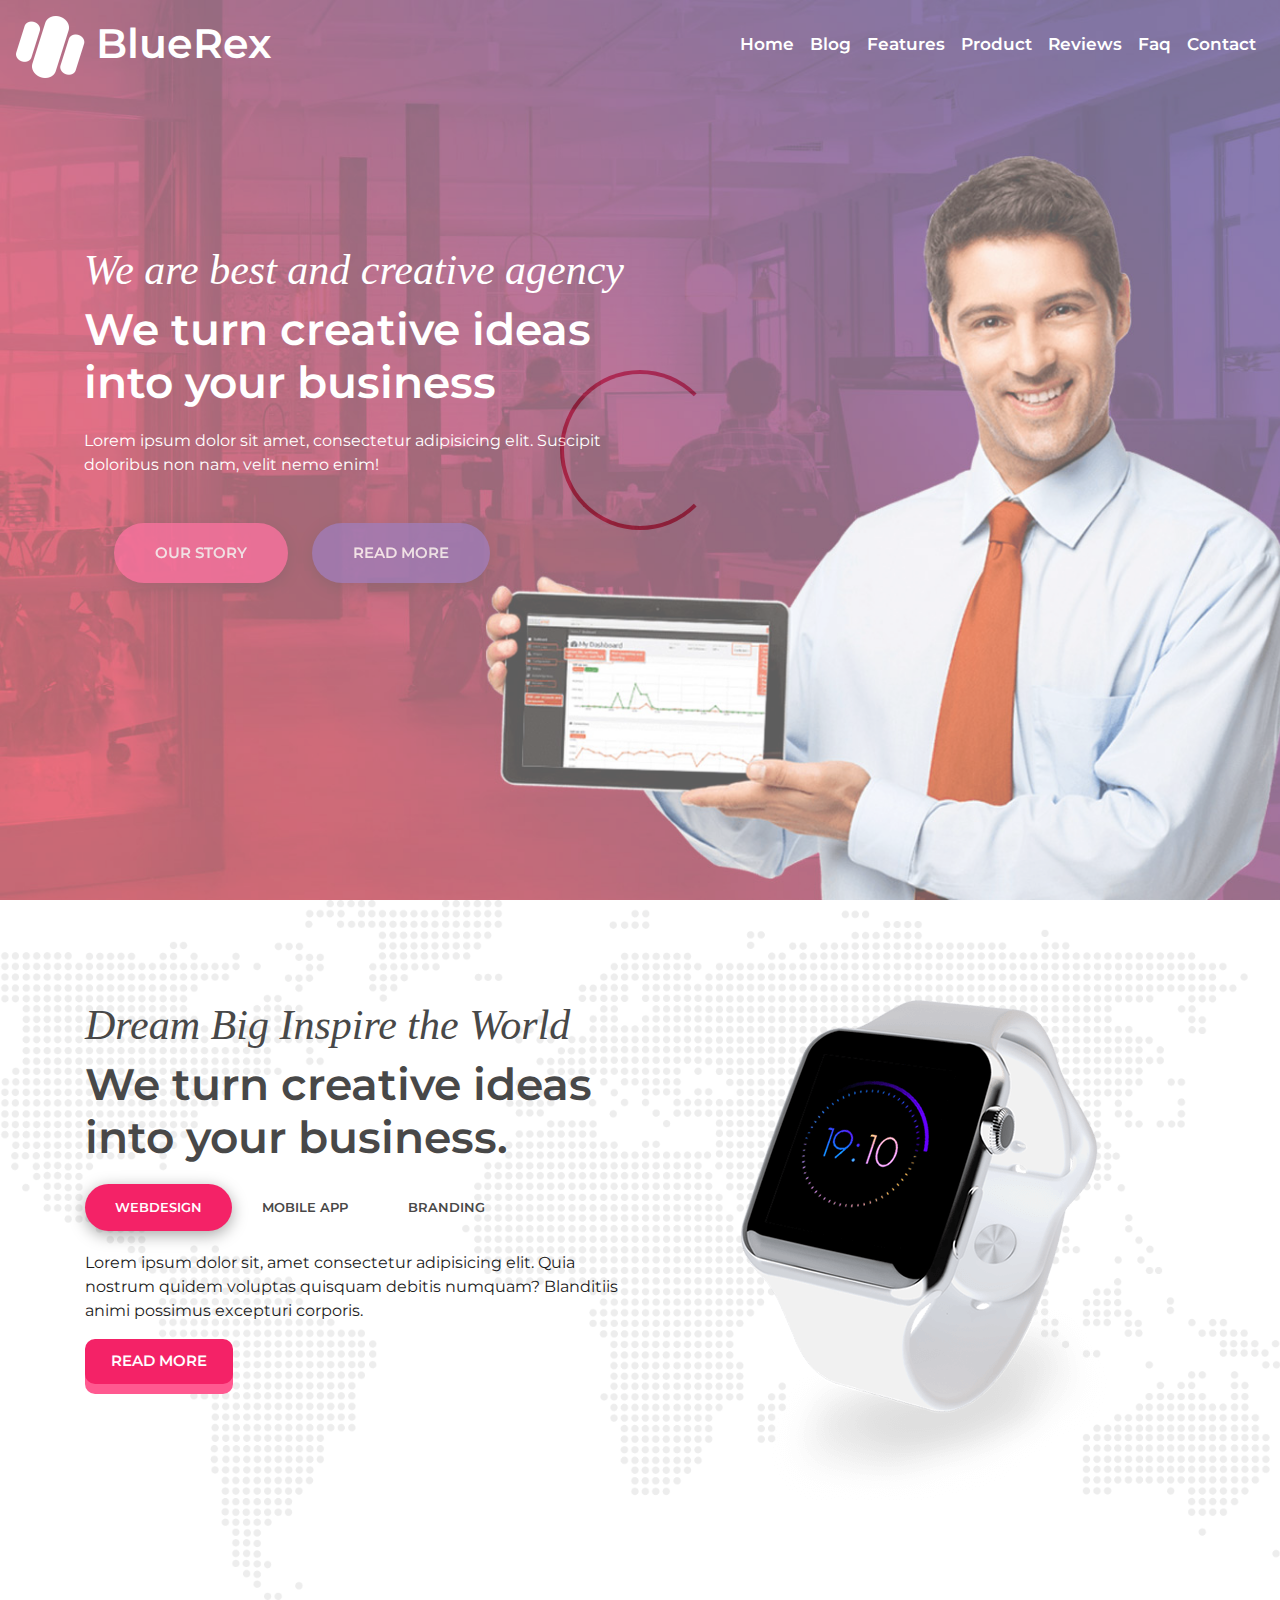
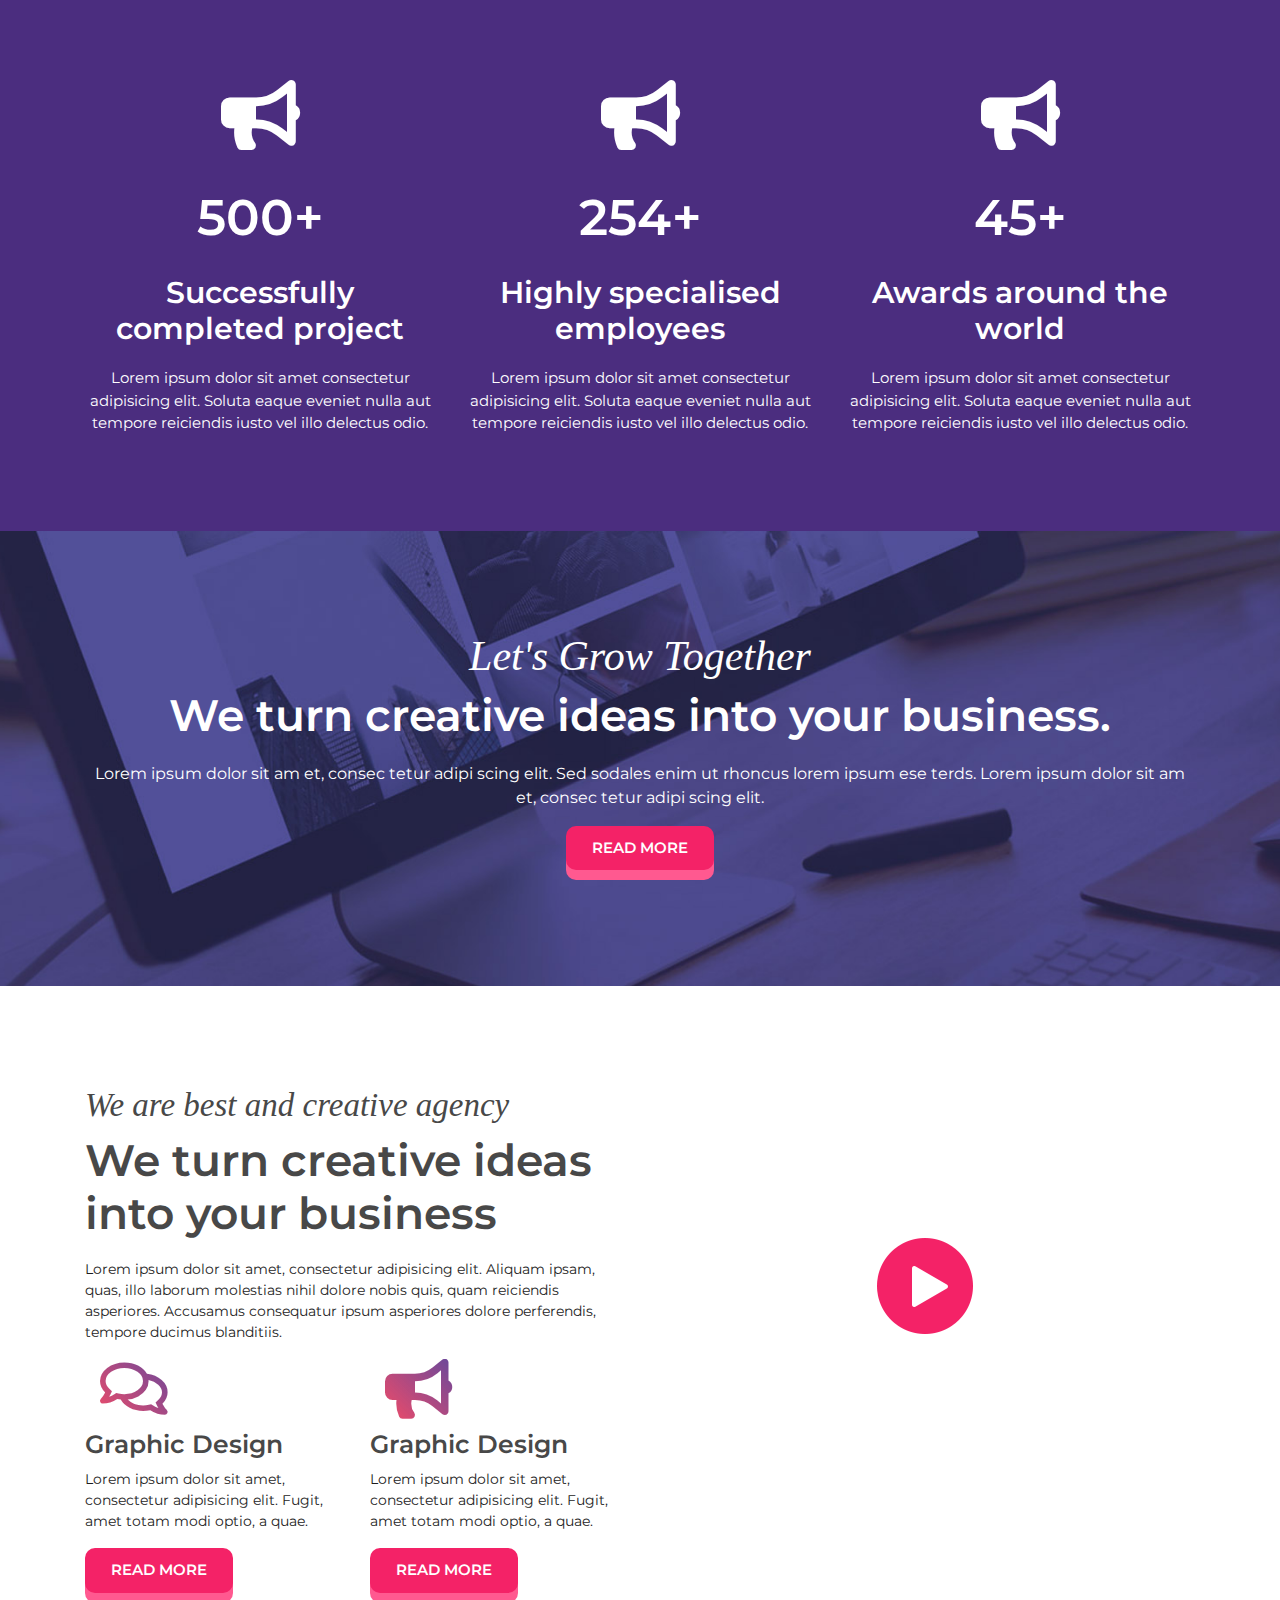
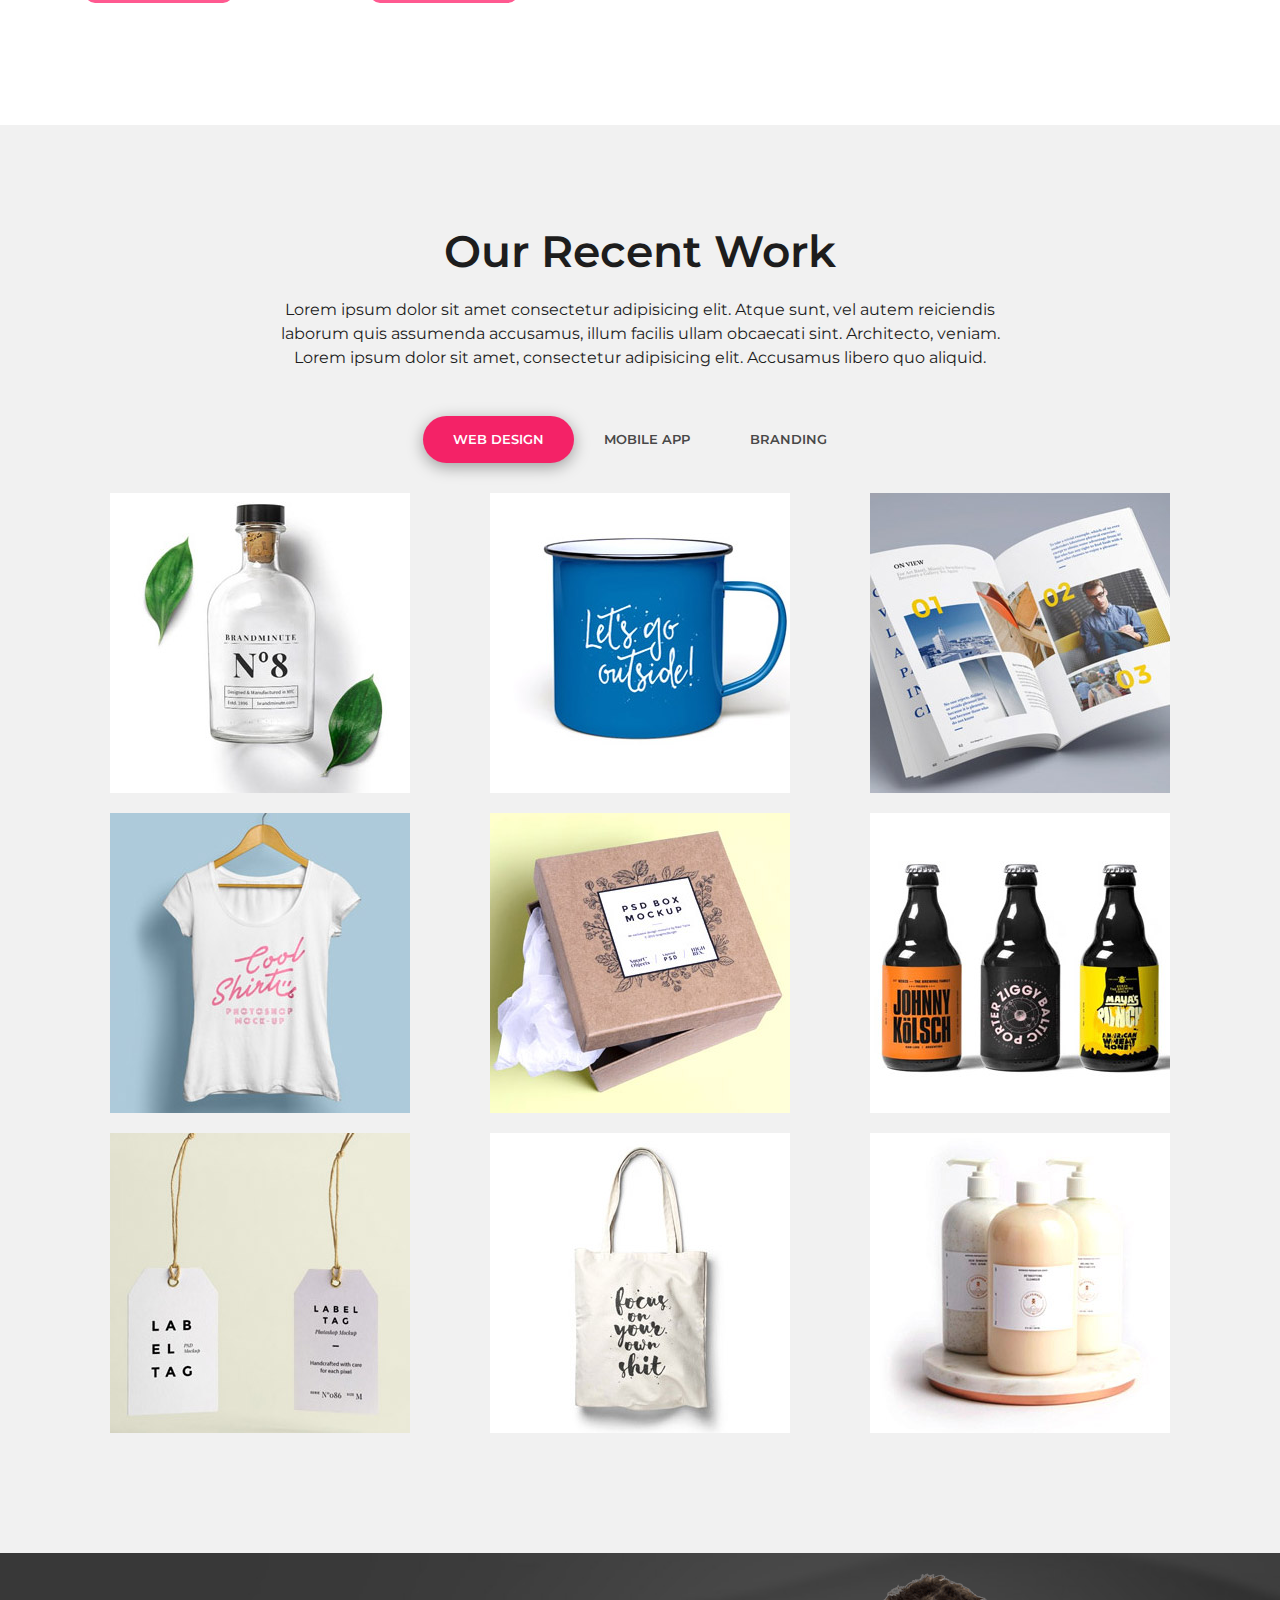
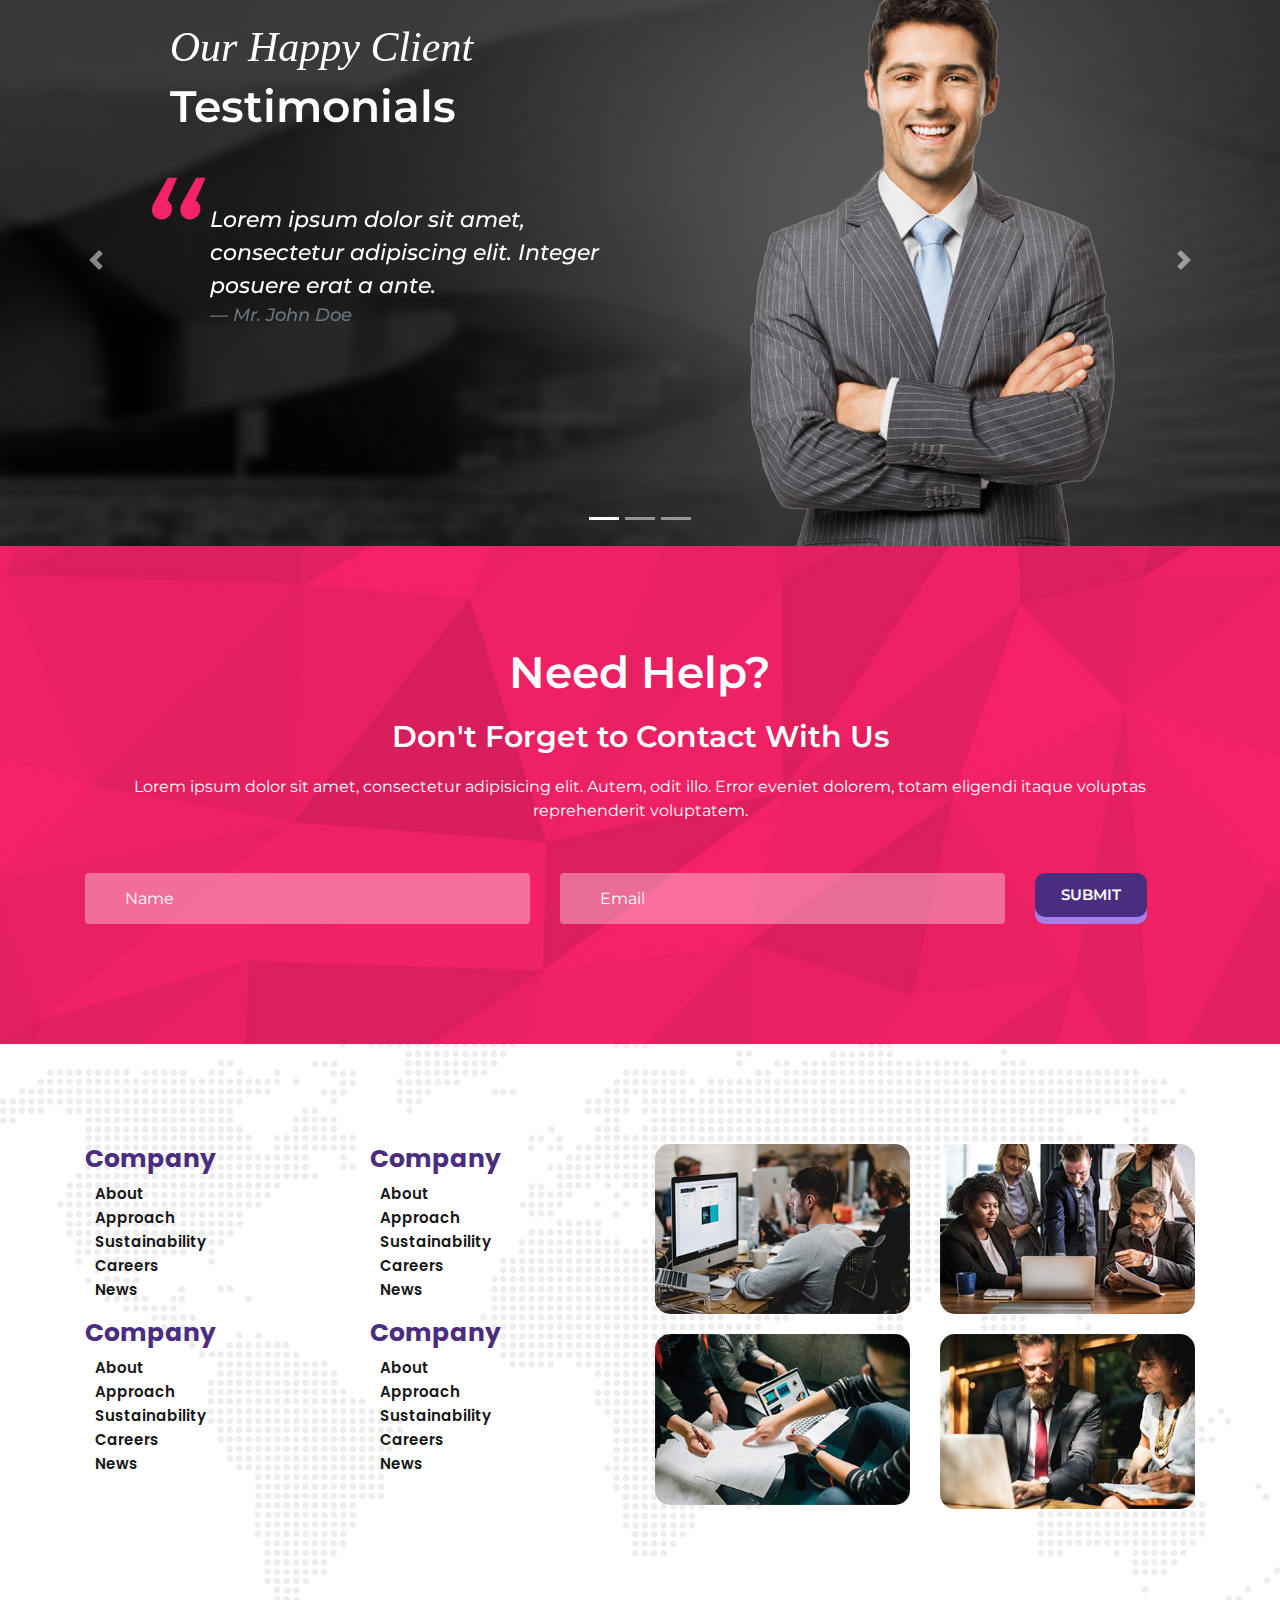
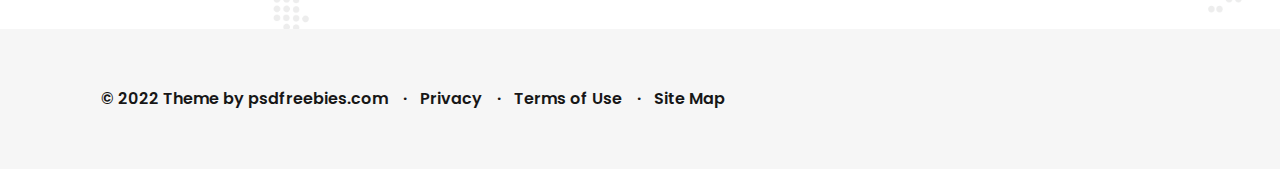
<file: index.html>
<!doctype html>
<html lang="en">

<head>
    <meta charset="utf-8">
    <meta name="viewport" content="width=device-width, initial-scale=1, shrink-to-fit=no">
    <link
        href="https://fonts.googleapis.com/css?family=Montserrat:300,400,600,700|Poppins:600,700&display=swap&subset=cyrillic"
        rel="stylesheet">
    <link rel="stylesheet" href="bootstrap/css/bootstrap.min.css">
    <link rel="stylesheet" href="FontAwesome/5.11.2/css/all.min.css">
    <style>
        .preloader {
            position: fixed;
            top: 0;
            left: 0;
            right: 0;
            bottom: 0;
            z-index: 9999;
            background-color: #fefefe;
        }
    </style>
    <link rel="stylesheet" href="css/baguetteBox.min.css">
    <link rel="stylesheet" href="css/style.css">
    <title>BlueRex</title>
</head>

<body>

    <div class="preloader d-flex justify-content-center align-items-center">
        <div class="spinner-border text-danger" style="width: 10rem; height: 10rem;" role="status">
            <span class="sr-only">Loading...</span>
        </div>
    </div>

    <button class="scrollToTop"><i class="fas fa-angle-up"></i></button>
    
    <header class="main-header">
        <nav class="navbar navbar-expand-lg">
            <a class="navbar-brand" href="index.html">
                <img src="img/logo.png" alt=""> BlueRex
            </a>
            <button class="navbar-toggler" type="button" data-toggle="collapse" data-target="#navbarSupportedContent"
                aria-controls="navbarSupportedContent" aria-expanded="false" aria-label="Toggle navigation">
                <i class="fas fa-bars"></i>
            </button>
    
            <div class="collapse navbar-collapse" id="navbarSupportedContent">
                <ul class="navbar-nav ml-auto">
                    <li class="nav-item"><a class="nav-link" href="index.html">Home</a></li>
                    <li class="nav-item"><a class="nav-link" href="blog.html">Blog</a></li>
                    <li class="nav-item"><a class="nav-link" href="#">Features</a></li>
                    <li class="nav-item"><a class="nav-link" href="#">Product</a></li>
                    <li class="nav-item"><a class="nav-link" href="#">Reviews</a></li>
                    <li class="nav-item"><a class="nav-link" href="#">Faq</a></li>
                    <li class="nav-item"><a class="nav-link" href="#">Contact</a></li>
                </ul>
            </div>
        </nav>
    
        <div class="main-header-text">
            <h3>We are best and creative agency</h3>
            <h4>We turn creative ideas into your business</h4>
            <p>Lorem ipsum dolor sit amet, consectetur adipisicing elit. Suscipit doloribus non nam, velit nemo enim!</p>
            <div class="main-header-buttons">
                <button type="button" class="btn btn-pink rounded-pill">Our story</button>
                <button type="button" class="btn btn-violet rounded-pill">Read more</button>
            </div>
        </div>
        <!-- /.main-header-text -->
    </header>
    <!-- /.main-header -->

    <section class="section-watch section-tabs">
        <div class="container">
            <div class="row">
                <div class="col-lg-6 mb-5">
                    <h3>Dream Big Inspire the World</h3>
                    <h4>We turn creative ideas
                    into your business.</h4>
                    <ul class="nav nav-pills" id="myTab" role="tablist">
                        <li class="nav-item">
                            <a class="nav-link active rounded-pill" id="webdesign-tab" data-toggle="tab" href="#webdesign" role="tab" aria-controls="webdesign"
                                aria-selected="true">Webdesign</a>
                        </li>
                        <li class="nav-item">
                            <a class="nav-link rounded-pill" id="mobileapp-tab" data-toggle="tab" href="#mobileapp" role="tab" aria-controls="mobileapp"
                                aria-selected="false">Mobile app</a>
                        </li>
                        <li class="nav-item">
                            <a class="nav-link rounded-pill" id="branding-tab" data-toggle="tab" href="#branding" role="tab" aria-controls="branding"
                                aria-selected="false">Branding</a>
                        </li>
                    </ul>
                    <div class="tab-content" id="myTabContent">
                        <div class="tab-pane fade show active" id="webdesign" role="tabpanel" aria-labelledby="webdesign-tab"><p>Lorem ipsum dolor sit, amet consectetur adipisicing elit. Quia nostrum quidem voluptas quisquam debitis numquam? Blanditiis animi possimus excepturi corporis.</p>
                        <p><a href="" class="btn btn-pink btn-shadow">Read more</a></p>
                    </div>
                        <div class="tab-pane fade" id="mobileapp" role="tabpanel" aria-labelledby="mobileapp-tab">
                            <p>Lorem ipsum dolor sit, amet consectetur adipisicing elit. Quia nostrum quidem voluptas quisquam debitis numquam?
                            Blanditiis animi possimus excepturi corporis.</p>
                            <p><a href="" class="btn btn-pink btn-shadow">Read more</a></p>
                        </div>
                        <div class="tab-pane fade" id="branding" role="tabpanel" aria-labelledby="branding-tab">
                            <p>Lorem ipsum dolor sit, amet consectetur adipisicing elit. Quia nostrum quidem voluptas quisquam debitis numquam?
                            Blanditiis animi possimus excepturi corporis.</p>
                            <p><a href="" class="btn btn-pink btn-shadow">Read more</a></p>
                        </div>
                    </div>
                </div>
                <!-- /.col-md-6 -->

                <div class="col-lg-6 text-center">
                    <img src="img/watch.png" alt="">
                </div>
                <!-- /.col-md-6 -->
            </div>
        </div>
    </section>
    <!-- /.section-watch -->

    <section class="section-progress text-center">
        <div class="container">
            <div class="row">
                <div class="col-md-4 progress-item">
                    <div><i class="fas fa-bullhorn"></i></div>
                    <div class="num">500+</div>
                    <h4><span>Successfully</span> completed project</h4>
                    <p>Lorem ipsum dolor sit amet consectetur adipisicing elit. Soluta eaque eveniet nulla aut tempore reiciendis iusto vel illo delectus odio.</p>
                </div>
                <!-- /.col-md-4 progress-item -->
                <div class="col-md-4 progress-item">
                    <div><i class="fas fa-bullhorn"></i></div>
                    <div class="num">254+</div>
                    <h4><span>Highly</span> specialised employees</h4>
                    <p>Lorem ipsum dolor sit amet consectetur adipisicing elit. Soluta eaque eveniet nulla aut tempore reiciendis iusto
                        vel illo delectus odio.</p>
                </div>
                <!-- /.col-md-4 progress-item -->
                <div class="col-md-4 progress-item">
                    <div><i class="fas fa-bullhorn"></i></div>
                    <div class="num">45+</div>
                    <h4><span>Awards</span> around the world</h4>
                    <p>Lorem ipsum dolor sit amet consectetur adipisicing elit. Soluta eaque eveniet nulla aut tempore reiciendis iusto
                        vel illo delectus odio.</p>
                </div>
                <!-- /.col-md-4 progress-item -->
            </div>
        </div>
    </section>
    <!-- /.section-progress -->

    <section class="section-lets text-center">
        <div class="container">
            <div class="row">
                <div class="col-md-12">
                    <h3>Let's Grow Together</h3>
                    <h4>We turn creative ideas into your business.</h4>
                    <p>Lorem ipsum dolor sit am et, consec tetur adipi scing elit. Sed sodales enim ut rhoncus lorem ipsum ese terds. Lorem
                    ipsum dolor sit am et, consec tetur adipi scing elit.</p>
                    <p><a href="" class="btn btn-pink btn-shadow">Read more</a></p>
                </div>
            </div>
        </div>
    </section>
    <!-- /.section-lets text-center -->

    <section class="section-design">
        <div class="container">
            <div class="row">
                <div class="col-lg-6">
                    <h3>We are best and creative agency</h3>
                    <h4>We turn creative ideas into your business</h4>
                    <p>Lorem ipsum dolor sit amet, consectetur adipisicing elit. Aliquam ipsam, quas, illo laborum molestias
                        nihil dolore nobis quis, quam reiciendis asperiores. Accusamus consequatur ipsum asperiores dolore
                        perferendis, tempore ducimus blanditiis.</p>
                    <div class="row">
                        <div class="col-md-6 mb-3">
                            <span><i class="far fa-comments"></i></span>
                            <h2>Graphic Design</h2>
                            <p>Lorem ipsum dolor sit amet, consectetur adipisicing elit. Fugit, amet totam modi optio, a
                                quae.</p>
                            <p><a href="#" class="btn btn-pink btn-shadow">Read more</a></p>
                        </div>
                        <!-- /.col-md-6 -->
                        <div class="col-md-6 mb-3">
                            <span><i class="fas fa-bullhorn"></i></span>
                            <h2>Graphic Design</h2>
                            <p>Lorem ipsum dolor sit amet, consectetur adipisicing elit. Fugit, amet totam modi optio, a
                                quae.</p>
                            <p><a href="#" class="btn btn-pink btn-shadow">Read more</a></p>
                        </div>
                        <!-- /.col-md-6 -->
                    </div>
                    <!-- /.row -->
                </div>
                <!-- /.col-lg-6 -->
                <div class="col-lg-6">
                    <div class="embed-responsive embed-responsive-16by9 mt-5">
                        <iframe width="853" height="480" id="videoPlayer"
                            src="https://www.youtube.com/embed/KlVvTofZn7I?enablejsapi=1&amp;html5=1&amp;rel=0&amp;controls=0&amp;showinfo=0"
                            frameborder="0" allowfullscreen=""></iframe>
                        <div id="videoPlayBtn"></div></div>
                    </div>
                </div>
                <!-- /.col-lg-6 -->
            </div>
        </div>
    </section>
    <!-- /.section-design -->

    <section class="section-work section-tabs">
        <div class="container">
            <div class="row">
                <div class="col-md-8 offset-md-2 text-center">
                    <h4>Our Recent Work</h4>
                    <p>Lorem ipsum dolor sit amet consectetur adipisicing elit. Atque sunt, vel autem reiciendis laborum quis assumenda accusamus, illum facilis ullam obcaecati sint. Architecto, veniam. Lorem ipsum dolor sit amet, consectetur adipisicing elit. Accusamus libero quo aliquid.</p>
                </div>
                <!-- /.col-md-8 offset-md-2 text-center -->
                <div class="col-md-12">
                    <ul class="nav nav-pills justify-content-center" id="myTab-gallery" role="tablist">
                        <li class="nav-item">
                            <a class="nav-link active rounded-pill" id="webdesign-tab2" data-toggle="tab" href="#webdesign2" role="tab"
                                aria-controls="webdesign2" aria-selected="true">Web design</a>
                        </li>
                        <li class="nav-item">
                            <a class="nav-link rounded-pill" id="mobileapp-tab2" data-toggle="tab" href="#mobileapp2" role="tab"
                                aria-controls="mobileapp2" aria-selected="false">Mobile App</a>
                        </li>
                        <li class="nav-item">
                            <a class="nav-link rounded-pill" id="branding-tab2" data-toggle="tab" href="#branding2" role="tab"
                                aria-controls="branding2" aria-selected="false">Branding</a>
                        </li>
                    </ul>
                    <div class="tab-content" id="myTabContent">
                        <div class="tab-pane fade show active" id="webdesign2" role="tabpanel" aria-labelledby="webdesign-tab2">
                            <div class="gallery text-center row">
                                <div class="col-sm-4 gallery-item">
                                    <a href="img/gallery/1.jpg">
                                        <img src="img/gallery/1_s.jpg" alt="" srcset="">
                                    </a>
                                </div>
                                <div class="col-sm-4 gallery-item">
                                    <a href="img/gallery/2.jpg">
                                        <img src="img/gallery/2_s.jpg" alt="" srcset="">
                                    </a>
                                </div>
                                <div class="col-sm-4 gallery-item">
                                    <a href="img/gallery/3.jpg">
                                        <img src="img/gallery/3_s.jpg" alt="" srcset="">
                                    </a>
                                </div>
                                <div class="col-sm-4 gallery-item">
                                    <a href="img/gallery/4.jpg">
                                        <img src="img/gallery/4_s.jpg" alt="" srcset="">
                                    </a>
                                </div>
                                <div class="col-sm-4 gallery-item">
                                    <a href="img/gallery/5.jpg">
                                        <img src="img/gallery/5_s.jpg" alt="" srcset="">
                                    </a>
                                </div>
                                <div class="col-sm-4 gallery-item">
                                    <a href="img/gallery/6.jpg">
                                        <img src="img/gallery/6_s.jpg" alt="" srcset="">
                                    </a>
                                </div>
                                <div class="col-sm-4 gallery-item">
                                    <a href="img/gallery/7.jpg">
                                        <img src="img/gallery/7_s.jpg" alt="" srcset="">
                                    </a>
                                </div>
                                <div class="col-sm-4 gallery-item">
                                    <a href="img/gallery/8.jpg">
                                        <img src="img/gallery/8_s.jpg" alt="" srcset="">
                                    </a>
                                </div>
                                <div class="col-sm-4 gallery-item">
                                    <a href="img/gallery/9.jpg">
                                        <img src="img/gallery/9_s.jpg" alt="" srcset="">
                                    </a>
                                </div>
                            </div>
                            <!-- /.gallery text-center row -->
                        </div>
                        <div class="tab-pane fade" id="mobileapp2" role="tabpanel" aria-labelledby="mobileapp-tab2">
                            <div class="gallery text-center row">
                                <div class="col-sm-4 gallery-item">
                                    <a href="img/gallery/4.jpg">
                                        <img src="img/gallery/4_s.jpg" alt="" srcset="">
                                    </a>
                                </div>
                                <div class="col-sm-4 gallery-item">
                                    <a href="img/gallery/5.jpg">
                                        <img src="img/gallery/5_s.jpg" alt="" srcset="">
                                    </a>
                                </div>
                                <div class="col-sm-4 gallery-item">
                                    <a href="img/gallery/6.jpg">
                                        <img src="img/gallery/6_s.jpg" alt="" srcset="">
                                    </a>
                                </div>
                                <div class="col-sm-4 gallery-item">
                                    <a href="img/gallery/1.jpg">
                                        <img src="img/gallery/1_s.jpg" alt="" srcset="">
                                    </a>
                                </div>
                                <div class="col-sm-4 gallery-item">
                                    <a href="img/gallery/2.jpg">
                                        <img src="img/gallery/2_s.jpg" alt="" srcset="">
                                    </a>
                                </div>
                                <div class="col-sm-4 gallery-item">
                                    <a href="img/gallery/3.jpg">
                                        <img src="img/gallery/3_s.jpg" alt="" srcset="">
                                    </a>
                                </div>
                                <div class="col-sm-4 gallery-item">
                                    <a href="img/gallery/7.jpg">
                                        <img src="img/gallery/7_s.jpg" alt="" srcset="">
                                    </a>
                                </div>
                                <div class="col-sm-4 gallery-item">
                                    <a href="img/gallery/8.jpg">
                                        <img src="img/gallery/8_s.jpg" alt="" srcset="">
                                    </a>
                                </div>
                                <div class="col-sm-4 gallery-item">
                                    <a href="img/gallery/9.jpg">
                                        <img src="img/gallery/9_s.jpg" alt="" srcset="">
                                    </a>
                                </div>
                            </div>
                            <!-- /.gallery text-center row -->
                        </div>
                        <div class="tab-pane fade" id="branding2" role="tabpanel" aria-labelledby="branding-tab2">
                            <div class="gallery text-center row">
                                <div class="col-sm-4 gallery-item">
                                    <a href="img/gallery/7.jpg">
                                        <img src="img/gallery/7_s.jpg" alt="" srcset="">
                                    </a>
                                </div>
                                <div class="col-sm-4 gallery-item">
                                    <a href="img/gallery/8.jpg">
                                        <img src="img/gallery/8_s.jpg" alt="" srcset="">
                                    </a>
                                </div>
                                <div class="col-sm-4 gallery-item">
                                    <a href="img/gallery/9.jpg">
                                        <img src="img/gallery/9_s.jpg" alt="" srcset="">
                                    </a>
                                </div>
                                <div class="col-sm-4 gallery-item">
                                    <a href="img/gallery/1.jpg">
                                        <img src="img/gallery/1_s.jpg" alt="" srcset="">
                                    </a>
                                </div>
                                <div class="col-sm-4 gallery-item">
                                    <a href="img/gallery/2.jpg">
                                        <img src="img/gallery/2_s.jpg" alt="" srcset="">
                                    </a>
                                </div>
                                <div class="col-sm-4 gallery-item">
                                    <a href="img/gallery/3.jpg">
                                        <img src="img/gallery/3_s.jpg" alt="" srcset="">
                                    </a>
                                </div>
                                <div class="col-sm-4 gallery-item">
                                    <a href="img/gallery/4.jpg">
                                        <img src="img/gallery/4_s.jpg" alt="" srcset="">
                                    </a>
                                </div>
                                <div class="col-sm-4 gallery-item">
                                    <a href="img/gallery/5.jpg">
                                        <img src="img/gallery/5_s.jpg" alt="" srcset="">
                                    </a>
                                </div>
                                <div class="col-sm-4 gallery-item">
                                    <a href="img/gallery/6.jpg">
                                        <img src="img/gallery/6_s.jpg" alt="" srcset="">
                                    </a>
                                </div>
                            </div>
                            <!-- /.gallery text-center row -->
                        </div>
                    </div>
                </div>
                <!-- /.col-md-12 -->
            </div>
        </div>
    </section>
    <!-- /.section-work -->

    <section class="section-reviews">
        <div id="carouselExampleIndicators" class="carousel slide" data-ride="carousel">
            <ol class="carousel-indicators">
                <li data-target="#carouselExampleIndicators" data-slide-to="0" class="active"></li>
                <li data-target="#carouselExampleIndicators" data-slide-to="1"></li>
                <li data-target="#carouselExampleIndicators" data-slide-to="2"></li>
            </ol>
            <div class="carousel-inner">
                <div class="carousel-item active">
                    <div class="container">
                        <div class="row">
                            <div class="col-sm-7">
                                <div class="carousel-caption">
                                    <h3>Our Happy Client</h3>
                                    <h4>Testimonials</h4>
                                    <blockquote class="blockquote">
                                        <p class="mb-0">Lorem ipsum dolor sit amet, consectetur adipiscing elit. Integer
                                            posuere erat a ante.</p>
                                        <footer class="blockquote-footer">Mr. John Doe</footer>
                                    </blockquote>
                                </div>
                            </div>
                            <!-- /.col-sm-7 -->
                            <div class="col-sm-5 d-none d-sm-block">
                                <img src="img/client.png" alt="">
                            </div>
                            <!-- /.col-sm-5 -->
                        </div>
                    </div>
                </div>
                <div class="carousel-item">
                    <div class="container">
                        <div class="row">
                            <div class="col-sm-7">
                                <div class="carousel-caption">
                                    <h3>Our Happy Client</h3>
                                    <h4>Testimonials</h4>
                                    <blockquote class="blockquote">
                                        <p class="mb-0">Lorem ipsum dolor sit amet consectetur adipisicing elit. Earum explicabo accusantium ipsa.</p>
                                        <footer class="blockquote-footer">Mr. Jack</footer>
                                    </blockquote>
                                </div>
                            </div>
                            <!-- /.col-sm-7 -->
                            <div class="col-sm-5 d-none d-sm-block">
                                <img src="img/client.png" alt="">
                            </div>
                            <!-- /.col-sm-5 -->
                        </div>
                    </div>
                </div>
                <div class="carousel-item">
                    <div class="container">
                        <div class="row">
                            <div class="col-sm-7">
                                <div class="carousel-caption">
                                    <h3>Our Happy Client</h3>
                                    <h4>Testimonials</h4>
                                    <blockquote class="blockquote">
                                        <p class="mb-0">Lorem ipsum dolor sit amet consectetur adipisicing elit. Repudiandae accusantium iste hic?</p>
                                        <footer class="blockquote-footer">Mr. David</footer>
                                    </blockquote>
                                </div>
                            </div>
                            <!-- /.col-sm-7 -->
                            <div class="col-sm-5 d-none d-sm-block">
                                <img src="img/client.png" alt="">
                            </div>
                            <!-- /.col-sm-5 -->
                        </div>
                    </div>
                </div>
            </div>
            <a class="carousel-control-prev" href="#carouselExampleIndicators" role="button" data-slide="prev">
                <span class="carousel-control-prev-icon" aria-hidden="true"></span>
                <span class="sr-only">Previous</span>
            </a>
            <a class="carousel-control-next" href="#carouselExampleIndicators" role="button" data-slide="next">
                <span class="carousel-control-next-icon" aria-hidden="true"></span>
                <span class="sr-only">Next</span>
            </a>
        </div>
    </section>
    <!-- /.section-reviews -->

    <section class="section-form text-center">
        <div class="container">
            <div class="row">
                <div class="col-md-12">
                    <h4>Need Help?</h4>
                    <h5>Don't Forget to Contact With Us</h5>
                    <p>Lorem ipsum dolor sit amet, consectetur adipisicing elit. Autem, odit illo. Error eveniet dolorem, totam eligendi itaque voluptas reprehenderit voluptatem.</p>
                    <form class="text-left">
                        <div class="row">
                            <div class="col-md-5">
                                <input type="text" class="form-control" placeholder="Name">
                            </div>
                            <div class="col-md-5">
                                <input type="text" class="form-control" placeholder="Email">
                            </div>
                            <div class="col-md-2">
                                <button type="submit" class="btn btn-violet btn-shadow">Submit</button>
                            </div>
                        </div>
                    </form>
                </div>
            </div>
        </div>
    </section>
    <!-- /.section-form -->

    <footer class="footer">
        <div class="container">
            <div class="row">
                <div class="col-md-6">
                    <div class="row">
                        <div class="col-6">
                            <h5>Company</h5>
                            <ul>
                                <li><a href="#">About</a></li>
                                <li><a href="#">Approach</a></li>
                                <li><a href="#">Sustainability</a></li>
                                <li><a href="#">Careers</a></li>
                                <li><a href="#">News</a></li>
                            </ul>
                        </div>
                        <!-- /.col-6 -->
                        <div class="col-6">
                            <h5>Company</h5>
                            <ul>
                                <li><a href="#">About</a></li>
                                <li><a href="#">Approach</a></li>
                                <li><a href="#">Sustainability</a></li>
                                <li><a href="#">Careers</a></li>
                                <li><a href="#">News</a></li>
                            </ul>
                        </div>
                        <!-- /.col-6 -->
                        <div class="col-6">
                            <h5>Company</h5>
                            <ul>
                                <li><a href="#">About</a></li>
                                <li><a href="#">Approach</a></li>
                                <li><a href="#">Sustainability</a></li>
                                <li><a href="#">Careers</a></li>
                                <li><a href="#">News</a></li>
                            </ul>
                        </div>
                        <!-- /.col-6 -->
                        <div class="col-6">
                            <h5>Company</h5>
                            <ul>
                                <li><a href="#">About</a></li>
                                <li><a href="#">Approach</a></li>
                                <li><a href="#">Sustainability</a></li>
                                <li><a href="#">Careers</a></li>
                                <li><a href="#">News</a></li>
                            </ul>
                        </div>
                        <!-- /.col-6 -->
                    </div>
                </div>
                <!-- /.col-md-6 -->
                <div class="col-md-6 footer-images">
                    <div class="row">
                        <div class="col-6">
                            <img src="img/footer_img1.jpg" alt="" srcset="">
                        </div>
                        <div class="col-6">
                            <img src="img/footer_img2.jpg" alt="" srcset="">
                        </div>
                        <div class="col-6">
                            <img src="img/footer_img3.jpg" alt="" srcset="">
                        </div>
                        <div class="col-6">
                            <img src="img/footer_img4.jpg" alt="" srcset="">
                        </div>
                    </div>
                </div>
                <!-- /.col-md-6 -->
            </div>
        </div>
    </footer>
    <!-- /.footer -->

    <div class="copyright">
        <div class="container">
            <div class="row">
                <div class="col-md-12">
                    <ul class="nav">
                        <li class="nav-item"><span class="nav-link">&copy; 2022 Theme by psdfreebies.com</span></li>
                        <li class="nav-item"><a href="#" class="nav-link">Privacy</a></li>
                        <li class="nav-item"><a href="#" class="nav-link">Terms of Use</a></li>
                        <li class="nav-item"><a href="#" class="nav-link">Site Map</a></li>
                    </ul>
                </div>
            </div>
        </div>
    </div>
    <!-- /.copyright -->


    <script src="js/jquery-3.4.1.min.js"></script>
    <script src="js/popper.min.js"></script>
    <script src="bootstrap/js/bootstrap.min.js"></script>
    <script src="js/baguetteBox.min.js"></script>
    <script src="js/main.js"></script>
</body>

</html>
</file>
<file: css/style.css>
body {
    font-family: 'Montserrat', sans-serif;
    min-width: 320px;
    color: #1d1d1d;
}

img {
    max-width: 100%;
    height: auto;
}

section {
    padding: 100px 0;
}

h3 {
    font-style: italic;
    font-size: 42px;
    font-family: 'Palatino Linotype', 'Book Antiqua', Palatino, serif;
}

h4 {
    font-weight: 600;
    font-size: 44px;
    margin-bottom: 20px;
}

.scrollToTop {
    position: fixed;
    bottom: 60px;
    right: 50px;
    border-radius: 4px;
    display: none;
    font-size: 32px;
    height: 50px;
    width: 50px;
    z-index: 1001;
    color: #fff;
    transition: all .5s;
    background-color: #da1757;
    border: 0;
    cursor: pointer;
}

.scrollToTop:hover {
    background: #fff;
    text-decoration: none;
    outline: none;
    color: #da1757;
    border: 1px solid #da1757;
}

/* =============================header============================== */
.main-header {
    background: url(../img/main1.jpg) center no-repeat;
    background-size: cover;
    height: 100vh;
    min-height: 700px;
    position: relative;
}

.main-header .navbar-toggler {
    color: #fff;
}

.main-header .navbar-brand,
.main-header ul li a {
    color: #fff;
    font-weight: 600;
}

.main-header .navbar-brand {
    font-size: 41px;
}

.main-header ul li a {
    font-size: 17px;
}

.main-header ul li a::after {
    content: '';
    display: block;
    width: 100%;
    background-color: #fff;
    height: 1px;
    transform: scale(0);
    transition: all .3s;
}

.main-header ul li a:hover::after {
    transform: scale(1);
}

.main-header-text {
    position: absolute;
    top: 25%;
    left: 5%;
    max-width: 600px;
    color: #fff;
    padding: 20px;
}

.main-header-buttons {
    padding-left: 30px;
}

.btn {
    font-size: 15px;
    font-weight: 600;
    color: #fff;
    text-transform: uppercase;
}

.main-header-buttons .btn {
    height: 60px;
    padding-left: 40px;
    padding-right: 40px;
    margin-right: 20px;
    margin-top: 30px;
    opacity: .8;
    box-shadow: 0 4px 16px rgba(0, 0, 0, .35);
    transition: all .5s;
}

.main-header-buttons .btn:hover {
    color: #fff;
    opacity: 1;
}

.btn-pink {
    background-color: #f42267;
}

.btn-violet {
    background-color: #69328e;
}

/* Large Devices, Wide Screens */
@media only screen and (max-width : 1200px) {

}

/* Medium Devices, Desktops */
@media only screen and (max-width : 992px) {
    .main-header-text {
        background-color: rgba(0, 0, 0, .3);
    }
}

@media only screen and (max-width : 991px) {
    .main-header .navbar-nav {
        background: linear-gradient(45deg, #ed1b33 0%, #442e82 100%);
        position: relative;
        z-index: 1;
        padding: 0 15px;
    }
}


/* Small Devices, Tablets */
@media only screen and (max-width : 768px) {
    .main-header-text {
        left: 0;
        margin: 0 20px;
        max-width: 100%;
    }

    h3,
    h4 {
        font-size: 30px;
    }
}

@media only screen and (max-width : 600px) {
    .main-header-text {
        top: 90px;
    }

    .main-header-buttons .btn {
        display: block;
        width: 100%;
        margin-bottom: 15px;
    }

    .main-header-buttons .btn:last-child {
        margin-top: 0;
    }
}

/* Extra Small Devices, Phones */
@media only screen and (max-width : 480px) {

}

@media only screen and (max-width : 380px) {
    .main-header .navbar-brand {
        font-size: 30px;
    }
}

/* =============================.section-watch============================== */
.section-watch {
    background: url(../img/world_map.png) center no-repeat;
    background-size: cover;
}

.section-watch h3, 
.section-watch h4 {
    color: #484848;
}

.section-tabs .nav-pills {
    margin-bottom: 20px;
}

.section-tabs .nav-pills .nav-link {
    font-size: 13px;
    font-weight: 600;
    text-transform: uppercase;
    padding: 14px 30px;
    color: #484848;
}

.section-tabs .nav-pills .nav-item .nav-link.active {
    background-color: #f42267;
    color: #fff;
    box-shadow: 0 4px 16px rgba(0,0,0,.35);
}

.btn-shadow {
    box-shadow: 0 10px 0 #ff5990;
    border-radius: 10px;
    padding: 10px 25px;
    transition: all .5s;
}

.btn-shadow:hover {
    box-shadow: 0 5px 0 #ff5990;
    color: #fff;
    background-color: #da1757;
}

/* Large Devices, Wide Screens */
@media only screen and (max-width : 1200px) {

}

/* Medium Devices, Desktops */
@media only screen and (max-width : 992px) {
    section {
        padding: 50px 0;
    }
}

/* Small Devices, Tablets */
@media only screen and (max-width : 768px) {
    
}

@media only screen and (max-width : 600px) {
    .btn-shadow {
        box-shadow: 0 5px 0 #ff5990;
        padding: 15px;
    }
}

/* Extra Small Devices, Phones */
@media only screen and (max-width : 480px) {
    .section-tabs .nav-pills .nav-link {
        padding: 8px 16px;
    }

    .section-tabs .nav-pills .nav-item {
        width: 100%;
    }
}

/* =============================.section-progress============================== */
.section-progress {
    background-color: #4b2d7f;
    color: #fff;
    font-size: 15px;
    padding: 0;
}

.section-progress i {
    font-size: 70px;
}

.section-progress .num {
    font-size: 50px;
    font-weight: 600;
    margin: 30px 0 20px;
}

.section-progress h4 {
    font-size: 30px;
    height: 72px;
    overflow: hidden;
}

.section-progress .progress-item {
    padding-top: 80px;
    padding-bottom: 80px;
    transition: all 0.5s;
}

.section-progress .progress-item:hover {
    background-color: #40286a;
}


/* Large Devices, Wide Screens */
@media only screen and (max-width : 1200px) {

}

/* Medium Devices, Desktops */
@media only screen and (max-width : 992px) {
    
}

/* Small Devices, Tablets */
@media only screen and (max-width : 768px) {
    .section-progress .progress-item {
        padding-top: 40px;
        padding-bottom: 40px;
    }
}

@media only screen and (max-width : 600px) {
    
}

/* Extra Small Devices, Phones */
@media only screen and (max-width : 480px) {
    
}

/* =============================.section-lets============================== */
.section-lets {
    background: url(../img/letsgrow.jpg) center no-repeat;
    background-size: cover;
    color: #fff;
}

/* =============================.section-design============================== */
.section-design h3,
.section-design h4 {
    color: #484848;
}

.section-design h3 {
    font-size: 33px;
}

.section-design span i {
    font-size: 60px;
    background: linear-gradient(45deg, rgba(255,0,32, .7) 0%, rgba(68,26,130,.8) 100%);
    -webkit-background-clip: text;
    -webkit-text-fill-color: transparent;
    padding-left: 15px;
}

.section-design h2 {
    font-size: 25px;
    font-weight: 600;
    color: #484848;
    margin: 10px 0;
}

.section-design p {
    font-size: 14px;
}

.embed-responsive {
    position: relative;
    border-radius: 10px;
}

#videoPlayBtn {
    width: 100%;
    height: 100%;
    z-index: 1000;
    position: absolute;
    top: 0;
    cursor: pointer;
    background: url(../img/play.png) center no-repeat;
}


/* =============================.section-work============================== */
.section-work {
    background-color: #f1f1f1;
}

.section-work .nav-pills {
    margin: 30px 0;
}

.gallery-item {
    margin-bottom: 20px;
}

.gallery a img {
    transition: all 0.5s;
}

.gallery a:hover img {
    box-shadow: 0 14px 30px -15px rgba(0,0,0,.75);
}

/* =============================.section-reviews============================== */
.section-reviews {
    background: url(../img/reviews_bg.jpg) center no-repeat;
    background-size: cover;
    padding-top: 20px;
    padding-bottom: 0;
}

.section-reviews .carousel-caption {
    top: 5%;
    bottom: auto;
    text-align: left;
}

.section-reviews .blockquote {
    font-style: italic;
    font-weight: 500;
    font-size: 22px;
    position: relative;
    padding-left: 40px;
    margin-top: 70px;
}

.section-reviews .blockquote::before {
    content: '\201C';
    float: left;
    font-size: 150px;
    font-weight: 500;
    font-style: italic;
    color: #f42267;
    position: absolute;
    top: -80px;
    left: -33px;
}

/* Large Devices, Wide Screens */
@media only screen and (max-width : 1200px) {

}

/* Medium Devices, Desktops */
@media only screen and (max-width : 992px) {
    .section-reviews h3,
    .section-reviews h4 {
        font-size: 25px;
    }

    .section-reviews .blockquote {
        font-size: 17px;
        padding-left: 20px;
        margin-top: 40px;
    }

    .section-reviews .blockquote::before {
        font-size: 100px;
        top: -40px;
    }
}

/* Small Devices, Tablets */
@media only screen and (max-width : 768px) {

}

@media only screen and (max-width : 600px) {

}

@media only screen and (max-width : 576px) {
    .section-reviews .carousel-caption {
        position: static;
        width: 70%;
        margin: auto;
    }
}

/* Extra Small Devices, Phones */
@media only screen and (max-width : 480px) {

}

/* =============================.section-form============================== */
.section-form {
    background: url(../img/form_bg.jpg) center no-repeat;
    background-size: cover;
    color: #fff;
}

.section-form h5 {
    font-size: 30px;
    font-weight: 600;
    margin-bottom: 20px;
}

.section-form form {
    margin-top: 50px;
}

.section-form .btn-violet {
    background-color: #4b2d7f;
}

.btn-violet.btn-shadow {
    box-shadow: 0 7px 0px #a57ee9;
}

.btn-violet.btn-shadow:hover {
    background: #3a2362;
    box-shadow: 0 5px 0 #a57ee9;
}

.section-form .form-control {
    height: 51px;
    background-color: rgba(255,255,255,.35);
    color: #fff;
    border: 0;
    padding-left: 40px;
    padding-right: 40px;
    margin-bottom: 20px;
}

.section-form .form-control::placeholder{
    color: #fff;
}

.section-form .form-control:focus {
    box-shadow: 0 0 0 .2rem rgba(255,255,255,.25);
}


/* Large Devices, Wide Screens */
@media only screen and (max-width : 1200px) {}

/* Medium Devices, Desktops */
@media only screen and (max-width : 992px) {}

/* Small Devices, Tablets */
@media only screen and (max-width : 768px) {}

@media only screen and (max-width : 600px) {}

@media only screen and (max-width : 576px) {}

/* Extra Small Devices, Phones */
@media only screen and (max-width : 480px) {}


/* =============================.footer============================== */
.footer{
    background: url(../img/world_map.png) center no-repeat;
    background-size: cover;
    padding: 100px 0;
    font-family: 'Poppins', sans-serif;
}

.footer h5 {
    font-size: 25px;
    color: #4b2d7f;
    font-weight: 700;
}

.footer ul {
    list-style: none;
    padding-left: 10px;
}

.footer ul li a {
    font-size: 15px;
    font-weight: 600;
    color: #171717;
}

.footer-images img {
    margin-bottom: 20px;
    border-radius: 15px;
}

.copyright {
    background-color: #f6f6f6;
    padding: 50px 0;
    font-family: 'Poppins', sans-serif;
}

.copyright a,
.copyright span {
    color: #171717;
    font-weight: 600;
    position: relative;
}

.copyright a:hover {
    text-decoration: underline;
}

.copyright a:after,
.copyright span:after {
    content: '\00B7';
    position: absolute;
    right: -3px;
}

.copyright li:last-child a:after,
.copyright li:last-child span:after {
    content: '';
}



/* Large Devices, Wide Screens */
@media only screen and (max-width : 1200px) {

}

/* Medium Devices, Desktops */
@media only screen and (max-width : 992px) {

    .footer {
        padding: 50px 0;
    }

    .copyright {
        padding: 25px 0;
    }
}

/* Small Devices, Tablets */
@media only screen and (max-width : 768px) {

}

@media only screen and (max-width : 600px) {

}

@media only screen and (max-width : 576px) {

}

/* Extra Small Devices, Phones */
@media only screen and (max-width : 480px) {

}

/* =============================.section-content============================== */
.section-content {
    padding: 40px 0;
}

.article-preview {
    border: 1px solid #ccc;
    padding: 20px;
    transition: all 0.5s;
    margin-bottom: 30px;
}

.article-preview:hover {
    box-shadow: 0 14px 30px -15px rgba(0,0,0,.75);
}

.article-preview h2 {
    font-size: 20px;
    margin-bottom: 0;
    font-weight: 600;
}

.article-preview a {
    color: #484848;
    transition: all .5s;
}

.article-preview a:hover {
    color: #f42267;
    text-decoration: none;
}

.article-date {
    color: #da1757;
    font-size: 13px;
    font-weight: 600;
}

.thumb {
    border: 5px solid #fff;
    box-shadow: 0 0 10px rgba(0,0,0,.1);
    margin: 0 20px 20px 0;
    float: left;
}

.article-preview .more {
    color: #da1757;
}

.article-preview .more:hover {
    text-decoration: underline;
}

.widget-categories ul {
    padding: 0;
    margin: 0;
    list-style: none;
}

.widget-categories ul li a {
    padding-left: 10px;
    font-size: 14px;
    color: #2f2f2f;
    margin-bottom: 10px;
    display: inline-block;
    transition: all .5s;
}

.widget-categories ul li::before{
	content: '\f138';
	font-family: 'Font Awesome 5 Free';
	font-weight: 900;
	color: #da1757;
	font-size: 14px;
}

.widget-categories ul li a:hover {
    color: #da1557;
}

.widget-title {
    color: #484848;
    font-size: 20px;
    font-weight: 600;
    margin-bottom: 25px;
    position: relative;
}

.widget-title:after {
    content: '';
    height: 2px;
    position: absolute;
    left: 0;
    top: 30px;
    width: 30px;
    background-color: #da1757;
}

/* =============================.pagination============================== */
.page-link {
    color: #da1757;
    transition: all .5s;
    padding-left: 1rem;
    padding-right: 1rem;
}

.page-link:hover {
    background-color: #da1757;
    color: #fff;
    border-color: #f42267;
}

.page-item.active .page-link{
    background-color: #da1757;
    border-color: #da1757;
}

/* Large Devices, Wide Screens */
@media only screen and (max-width : 1200px) {}

/* Medium Devices, Desktops */
@media only screen and (max-width : 992px) {}

/* Small Devices, Tablets */
@media only screen and (max-width : 768px) {}

@media only screen and (max-width : 600px) {}

@media only screen and (max-width : 576px) {}

/* Extra Small Devices, Phones */
@media only screen and (max-width : 480px) {
    .thumb {
        float: none;
        width: 100%;
    }
}
</file>
<file: css/baguetteBox.min.css>
/*!
 * baguetteBox.js
 * @author  feimosi
 * @version 1.11.0
 * @url https://github.com/feimosi/baguetteBox.js
 */#baguetteBox-overlay{display:none;opacity:0;position:fixed;overflow:hidden;top:0;left:0;width:100%;height:100%;z-index:1000000;background-color:#222;background-color:rgba(0,0,0,.8);-webkit-transition:opacity .5s ease;transition:opacity .5s ease}#baguetteBox-overlay.visible{opacity:1}#baguetteBox-overlay .full-image{display:inline-block;position:relative;width:100%;height:100%;text-align:center}#baguetteBox-overlay .full-image figure{display:inline;margin:0;height:100%}#baguetteBox-overlay .full-image img{display:inline-block;width:auto;height:auto;max-height:100%;max-width:100%;vertical-align:middle;-webkit-box-shadow:0 0 8px rgba(0,0,0,.6);-moz-box-shadow:0 0 8px rgba(0,0,0,.6);box-shadow:0 0 8px rgba(0,0,0,.6)}#baguetteBox-overlay .full-image figcaption{display:block;position:absolute;bottom:0;width:100%;text-align:center;line-height:1.8;white-space:normal;color:#ccc;background-color:#000;background-color:rgba(0,0,0,.6);font-family:sans-serif}#baguetteBox-overlay .full-image:before{content:"";display:inline-block;height:50%;width:1px;margin-right:-1px}#baguetteBox-slider{position:absolute;left:0;top:0;height:100%;width:100%;white-space:nowrap;-webkit-transition:left .4s ease,-webkit-transform .4s ease;transition:left .4s ease,-webkit-transform .4s ease;transition:left .4s ease,transform .4s ease;transition:left .4s ease,transform .4s ease,-webkit-transform .4s ease,-moz-transform .4s ease}#baguetteBox-slider.bounce-from-right{-webkit-animation:bounceFromRight .4s ease-out;animation:bounceFromRight .4s ease-out}#baguetteBox-slider.bounce-from-left{-webkit-animation:bounceFromLeft .4s ease-out;animation:bounceFromLeft .4s ease-out}@-webkit-keyframes bounceFromRight{0%,100%{margin-left:0}50%{margin-left:-30px}}@keyframes bounceFromRight{0%,100%{margin-left:0}50%{margin-left:-30px}}@-webkit-keyframes bounceFromLeft{0%,100%{margin-left:0}50%{margin-left:30px}}@keyframes bounceFromLeft{0%,100%{margin-left:0}50%{margin-left:30px}}.baguetteBox-button#next-button,.baguetteBox-button#previous-button{top:50%;top:calc(50% - 30px);width:44px;height:60px}.baguetteBox-button{position:absolute;cursor:pointer;outline:0;padding:0;margin:0;border:0;-moz-border-radius:15%;border-radius:15%;background-color:#323232;background-color:rgba(50,50,50,.5);color:#ddd;font:1.6em sans-serif;-webkit-transition:background-color .4s ease;transition:background-color .4s ease}.baguetteBox-button:focus,.baguetteBox-button:hover{background-color:rgba(50,50,50,.9)}.baguetteBox-button#next-button{right:2%}.baguetteBox-button#previous-button{left:2%}.baguetteBox-button#close-button{top:20px;right:2%;right:calc(2% + 6px);width:30px;height:30px}.baguetteBox-button svg{position:absolute;left:0;top:0}.baguetteBox-spinner{width:40px;height:40px;display:inline-block;position:absolute;top:50%;left:50%;margin-top:-20px;margin-left:-20px}.baguetteBox-double-bounce1,.baguetteBox-double-bounce2{width:100%;height:100%;-moz-border-radius:50%;border-radius:50%;background-color:#fff;opacity:.6;position:absolute;top:0;left:0;-webkit-animation:bounce 2s infinite ease-in-out;animation:bounce 2s infinite ease-in-out}.baguetteBox-double-bounce2{-webkit-animation-delay:-1s;animation-delay:-1s}@-webkit-keyframes bounce{0%,100%{-webkit-transform:scale(0);transform:scale(0)}50%{-webkit-transform:scale(1);transform:scale(1)}}@keyframes bounce{0%,100%{-webkit-transform:scale(0);-moz-transform:scale(0);transform:scale(0)}50%{-webkit-transform:scale(1);-moz-transform:scale(1);transform:scale(1)}}
</file>
